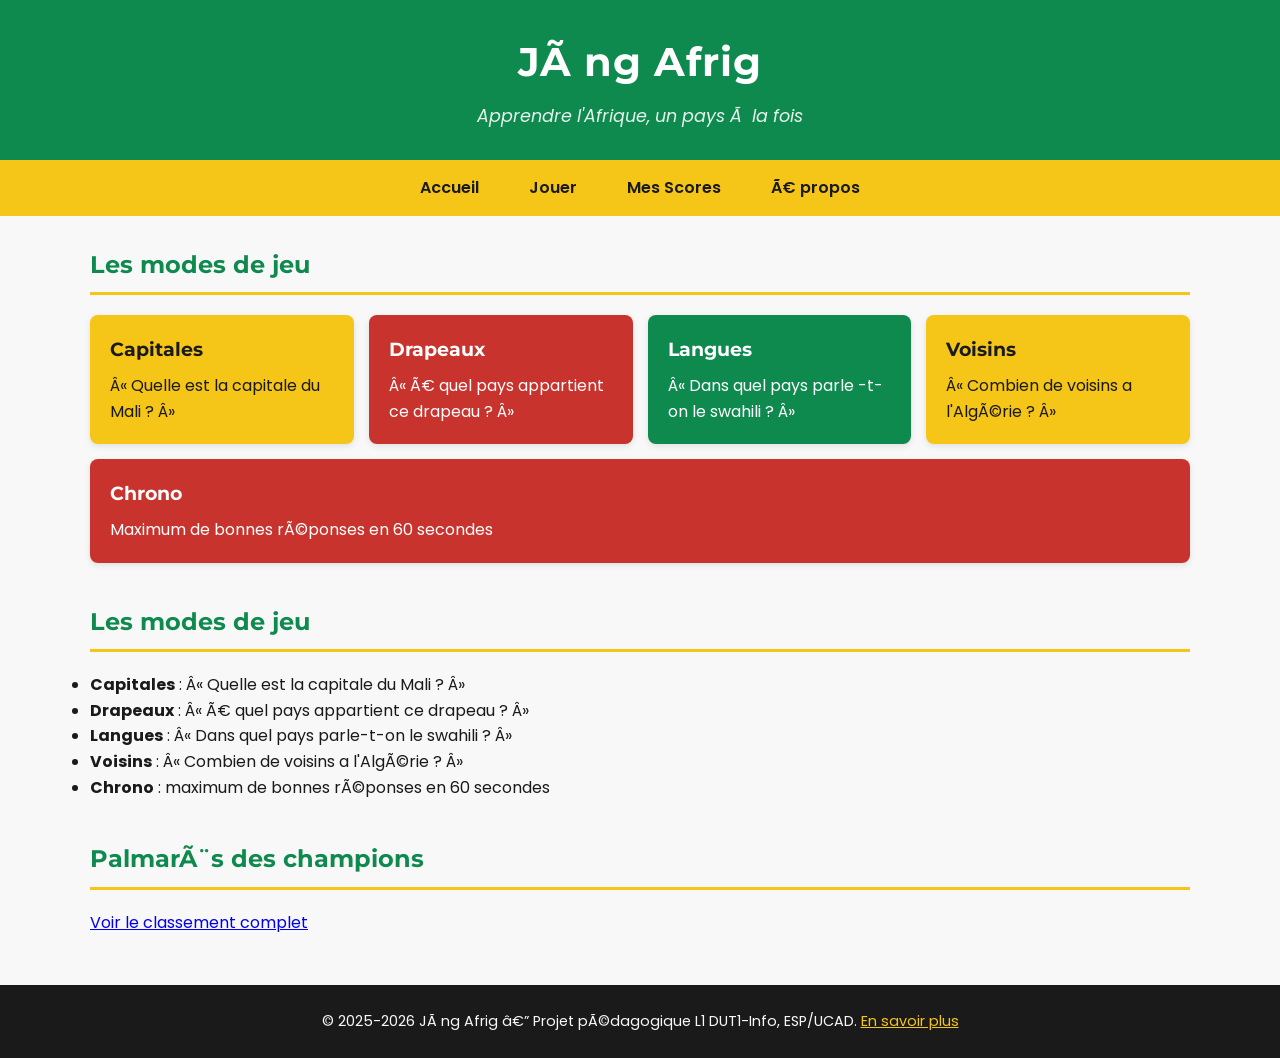
<file: index.html>
<!DOCTYPE html>
<html lang="fr">

<head>
<meta charset="UTF -8">
<title >Jàng Afrig </title >
    <link rel="preconnect" href="https://fonts.googleapis.com">
<link rel="preconnect" href="https://fonts.gstatic.com" crossorigin >
<link
href="https://fonts.googleapis.com/css2?family=Poppins:wght@400;600&family=Montserrat:wght@600;700&display=swap"
rel="stylesheet">
<link rel="stylesheet" href="style.css">
<script src="script.js" defer></script>
</head>

<body>

<header>
    <h1>Jàng Afrig</h1>
    <p>Apprendre l'Afrique, un pays à la fois</p>
</header>

<nav>
    <a href="index.html">Accueil</a>
    <a href="quiz.html">Jouer</a>
    <a href="scores.html">Mes Scores</a>
    <a href="apropos.html">À propos</a>
</nav>

<main>
    <section >
<h2>Les modes de jeu </h2>
<div class="modes-grille">
<div class="carte-mode carte-jaune">
<h3>Capitales </h3>
<p>« Quelle est la capitale du Mali ? »</p>
</div>
<div class="carte-mode carte-rouge">
<h3>Drapeaux </h3>
<p>« À quel pays appartient ce drapeau ? »</p>
</div>
<div class="carte-mode carte-vert">
<h3>Langues </h3>
<p>« Dans quel pays parle -t-on le swahili ? »</p>
</div>
<div class="carte-mode carte-jaune">
<h3>Voisins </h3>
<p>« Combien de voisins a l'Algérie ? »</p>
</div>
<div class="carte-mode carte-rouge">
<h3>Chrono </h3>
<p>Maximum de bonnes réponses en 60 secondes </p>
</div>
</div>
</section >

    <section>
        <h2>Les modes de jeu</h2>
        <ul>
            <li><strong>Capitales</strong> : « Quelle est la capitale du Mali ? »</li>
            <li><strong>Drapeaux</strong> : « À quel pays appartient ce drapeau ? »</li>
            <li><strong>Langues</strong> : « Dans quel pays parle-t-on le swahili ? »</li>
            <li><strong>Voisins</strong> : « Combien de voisins a l'Algérie ? »</li>
            <li><strong>Chrono</strong> : maximum de bonnes réponses en 60 secondes</li>
        </ul>
    </section>

    <section>
        <h2>Palmarès des champions</h2>
        <p>
            <a href="scores.html">Voir le classement complet</a>
        </p>
    </section>
</main>

<footer>
    <p>
        &copy; 2025-2026 Jàng Afrig — Projet pédagogique L1 DUT1-Info, ESP/UCAD.
        <a href="apropos.html">En savoir plus</a>
    </p>
</footer>

</body>
</html>
</file>
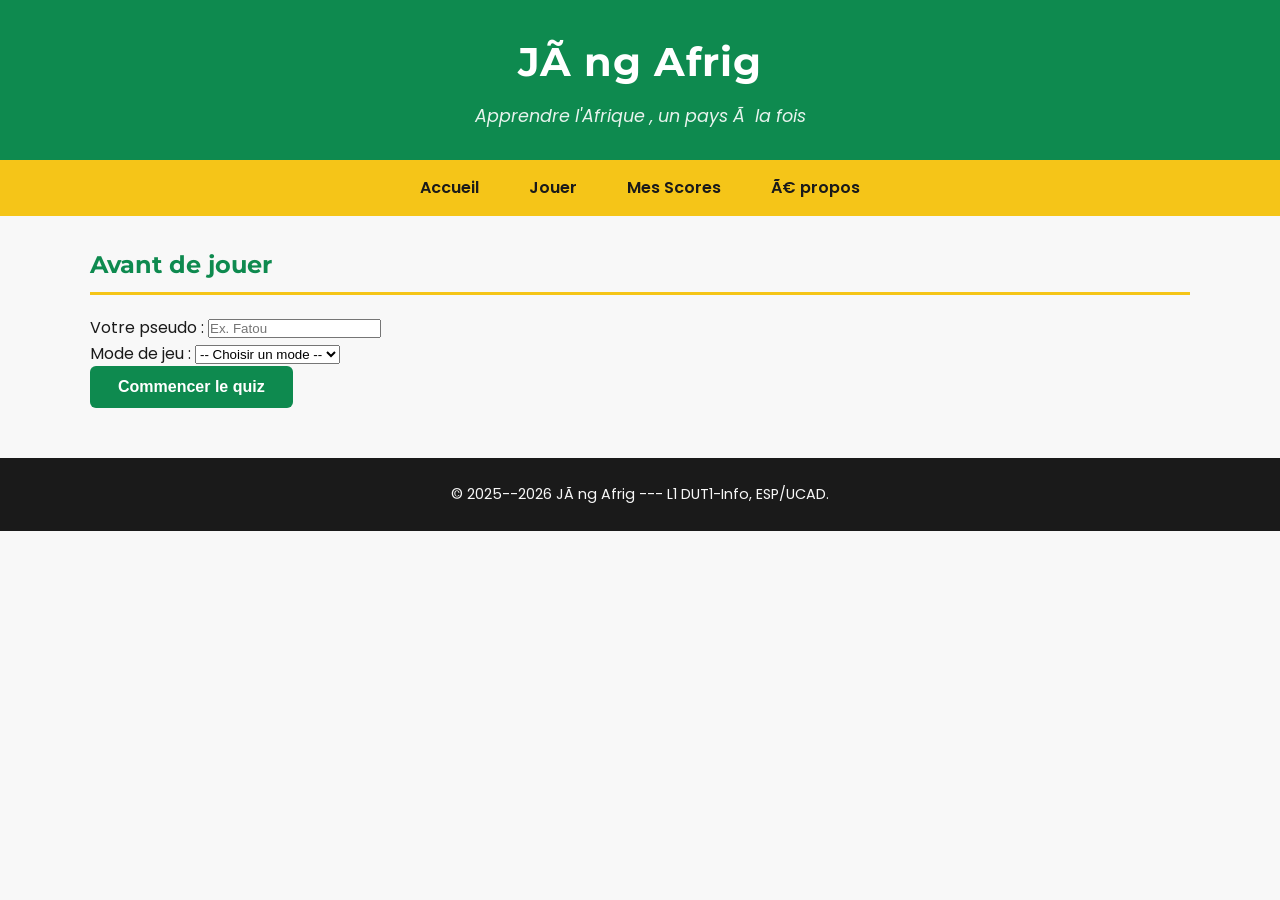
<file: quiz.html>
<!DOCTYPE html>
<html lang="fr">
<head>
<meta charset="UTF -8">
<title >Jàng Afrig </title >
    <link rel="preconnect" href="https://fonts.googleapis.com">
<link rel="preconnect" href="https://fonts.gstatic.com" crossorigin >
<link
href="https://fonts.googleapis.com/css2?family=Poppins:wght@400;600&family=Montserrat:wght@600;700&display=swap"
rel="stylesheet">
<link rel="stylesheet" href="style.css">
</head>
<body>
<header >
<h1>Jàng Afrig </h1>
<p>Apprendre l'Afrique , un pays à la fois </p>
</header >
<nav>
<a href="index.html">Accueil </a>
<a href="quiz.html">Jouer </a>
<a href="scores.html">Mes Scores </a>
<a href="apropos.html">À propos </a>
</nav>
<main>
<section >
<h2>Avant de jouer </h2>
<form>
<p>
<label for="pseudo">Votre pseudo :</label >
<input type="text" id="pseudo" name="pseudo"
placeholder="Ex. Fatou" required >

</p>
<p>
<label for="mode">Mode de jeu :</label >
<select id="mode" name="mode" required >
<option value="">-- Choisir un mode
--</option >
<option value="capitales">Capitales </option >
<option value="drapeaux">Drapeaux </option >
<option value="langues">Langues </option >
<option value="voisins">Voisins </option >
<option value="chrono">Chrono </option >
</select >
</p>
<p>
<button type="submit" class="btn btn-primary">Commencer le quiz </button >
</p>
</form>
</section >
</main>
<footer >
<p>&copy; 2025--2026 Jàng Afrig --- L1 DUT1-Info,
ESP/UCAD.</p>
</footer >
</body>
</html>
</file>
<file: style.css>
/* ===== Reset minimal ===== */
* {
box-sizing: border -box;
margin: 0;
padding: 0;
}
/* ===== Palette panafricaine ===== */
:root {
--vert: #0E8A4F;
--jaune: #F5C518;
--rouge: #C8332E;
--noir: #1A1A1A;
--blanc-casse: #F8F8F8;
}
body {
font-family: 'Poppins', sans-serif;
line-height: 1.6;
color: var(--noir);
background-color: var(--blanc-casse);
}
h1, h2, h3 {
font-family: 'Montserrat', sans-serif;
font-weight: 700;
}
/* ===== Header ===== */
header {
background-color: var(--vert);
color: white;
padding: 30px 20px;
text-align: center;
}
header h1 {
font-size: 2.5rem;
margin-bottom: 8px;
letter-spacing: 1px;
}
header p {
font-size: 1.1rem;
opacity: 0.9;
font-style: italic;
}
/* ===== Navigation ===== */
nav {
background-color: var(--jaune);
padding: 0;
display: flex;
justify-content: center;
flex-wrap: wrap;
}
nav a {
color: var(--noir);
text-decoration: none;
font-weight: 600;
padding: 15px 25px;
transition: background-color 0.2s;
}
nav a:hover {
    background-color: var(--vert);
color: white;
}
/* ===== Section principale ===== */
main {
max-width: 1100px;
margin: 30px auto;
padding: 0 20px;
}
main section {
margin-bottom: 40px;
}
main h2 {
color: var(--vert);
border-bottom: 3px solid var(--jaune);
padding-bottom: 8px;
margin-bottom: 20px;
}
/* ===== Grille de cartes (Flexbox) ===== */
.modes-grille {
display: flex;
flex-wrap: wrap;
gap: 15px;
}
.carte-mode {
flex: 1 1 200px;
padding: 20px;
border-radius: 8px;
color: var(--noir);
box-shadow: 0 2px 6px rgba(0, 0, 0, 0.1);
}
.carte-mode h3 {
margin-bottom: 8px;
}
.carte-jaune { background-color: var(--jaune); }
.carte-rouge { background-color: var(--rouge); color: white; }
.carte-vert { background-color: var(--vert); color: white; }
/* ===== Boutons ===== */
.btn {
display: inline -block;
padding: 12px 28px;
font-size: 1rem;
font-weight: 600;
border: none;
border-radius: 6px;
cursor: pointer;
text-decoration: none;
transition: background-color 0.2s, transform 0.1s;
}
.btn-primary {
background-color: var(--vert);
color: white;
}
.btn-primary:hover {
background-color: #0a6e3f; /* vert plus foncé */
}
.btn-primary:active {
transform: scale(0.97);
}
.btn-secondary {
background-color: var(--blanc-casse);
color: var(--noir);
border: 2px solid var(--noir);
}
.btn-secondary:hover {
background-color: var(--noir);
color: white;
}
/* ===== Tableaux ===== */
table {
width: 100%;
border-collapse: collapse;
margin-top: 15px;
box-shadow: 0 2px 6px rgba(0, 0, 0, 0.05);
}
th {
background-color: var(--vert);
color: white;
padding: 12px;
text-align: left;
}
td {
padding: 10px 12px;
border-bottom: 1px solid #e0e0e0;
}
/* Lignes alternées (zébrures) */
tr:nth-child(even) td {
background-color: rgba(245, 197, 24, 0.08);
}
tr:hover td {
background-color: rgba(14, 138, 79, 0.1);
}
/* ===== Footer ===== */
footer {
background-color: var(--noir);
color: var(--blanc-casse);
padding: 25px 20px;
text-align: center;
margin-top: 50px;
font-size: 0.9rem;
}
footer a {
    color: var(--jaune);
text-decoration: underline;
}
footer a:hover {
color: white;
}
</file>
